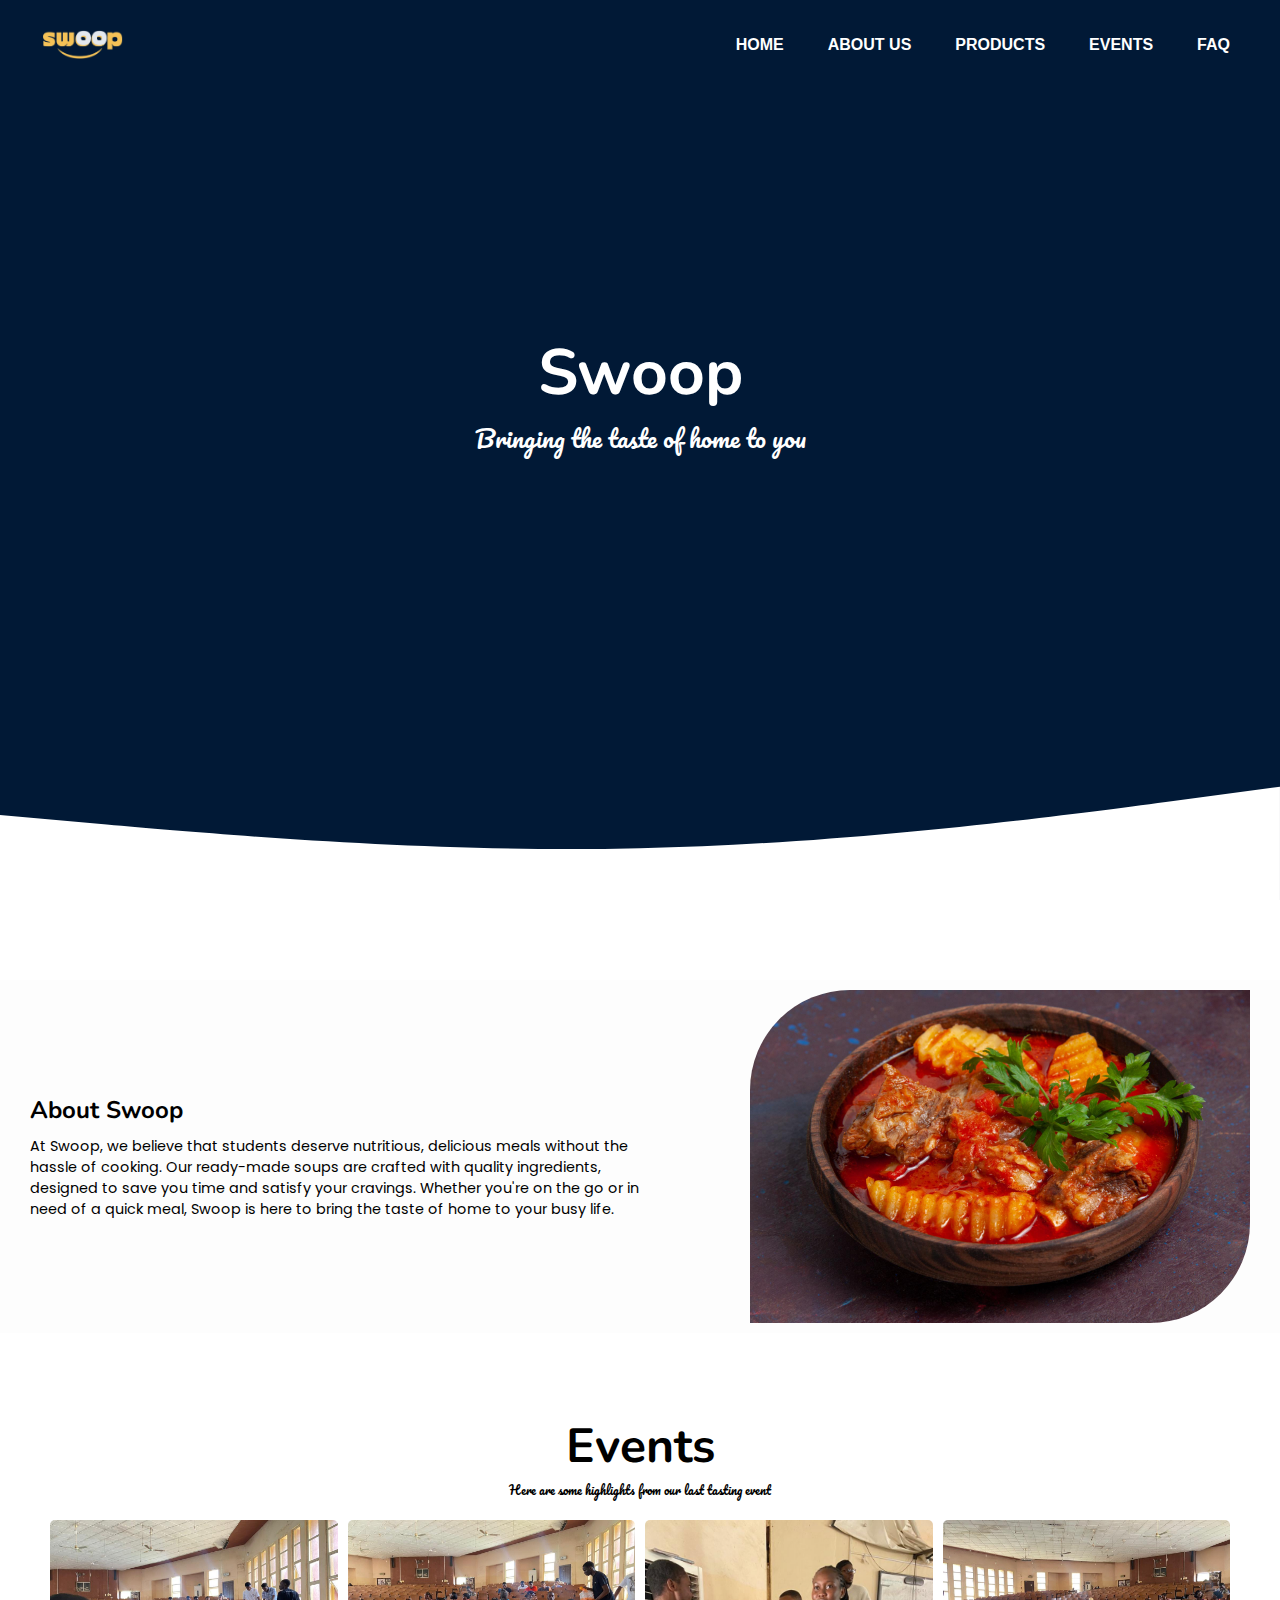
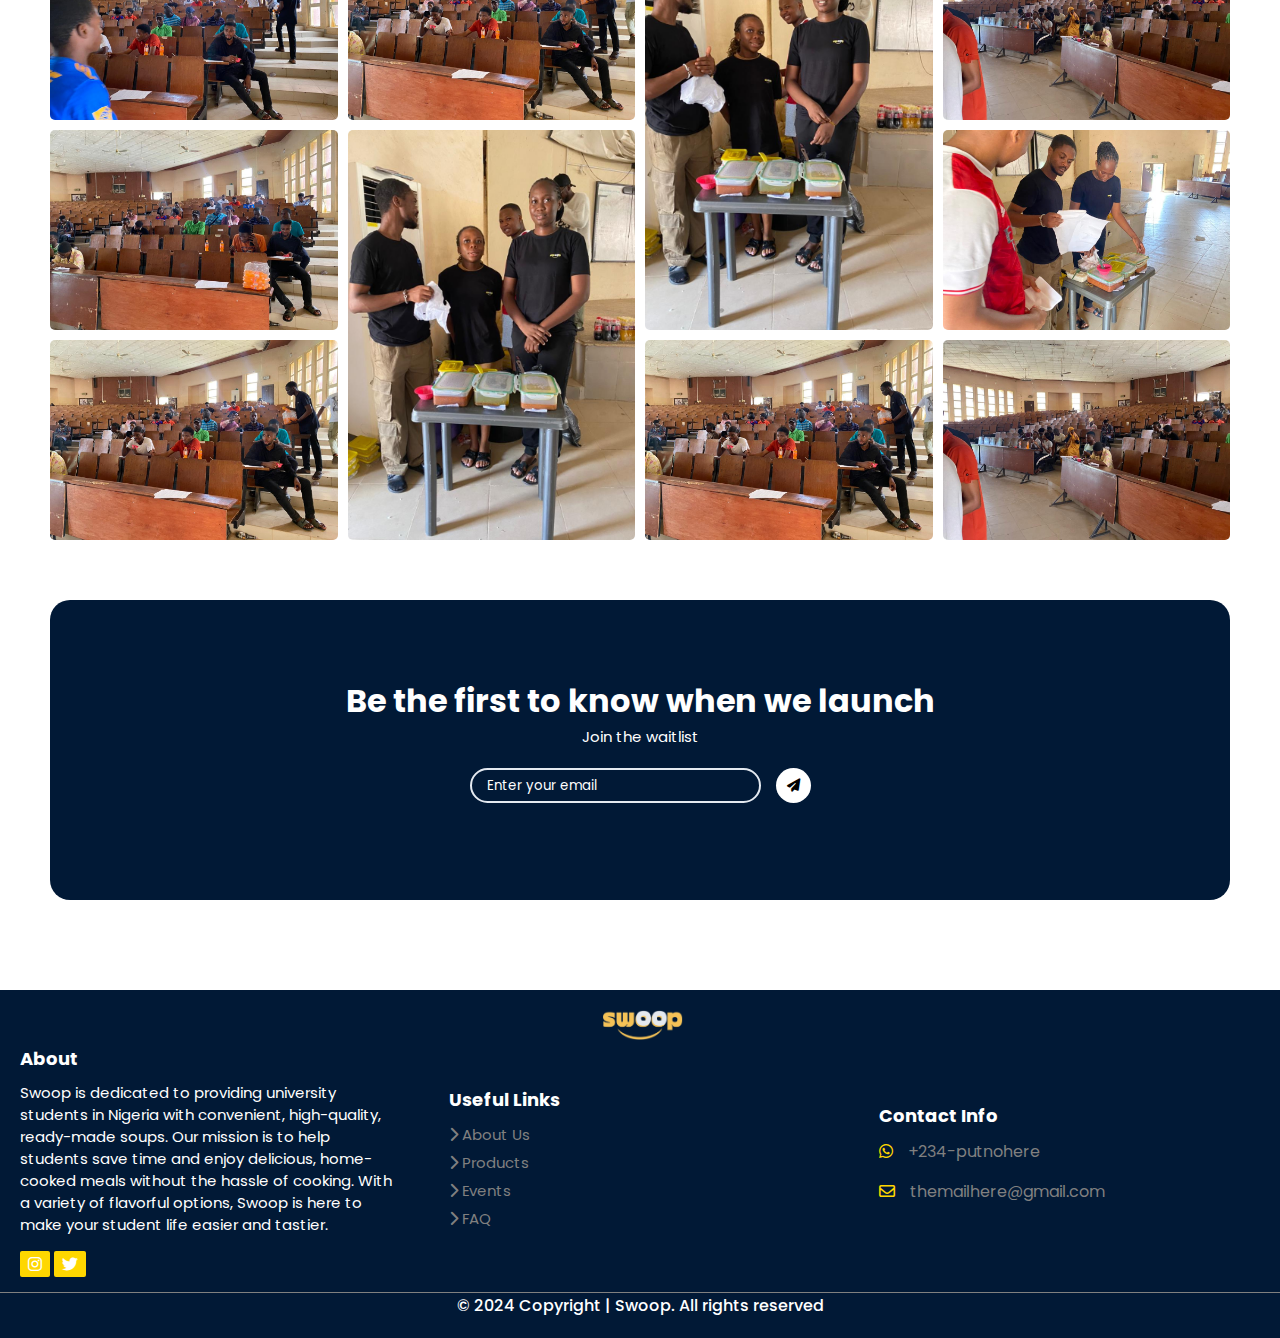
<file: index.html>
<!DOCTYPE html>
<html lang="en">
<head>
    <meta charset="UTF-8">
    <link rel="stylesheet" href="https://cdnjs.cloudflare.com/ajax/libs/font-awesome/6.6.0/css/all.min.css"  />
    <meta name="viewport" content="width=device-width, initial-scale=1.0">
    <link rel="stylesheet" href="styles.css">
    <link rel="icon" type="image/x-icon" href="./img/swoop logo_light.png">
    <title>Home</title>
</head>
<body>
    
    <section class="hero_cont wavy_bg">
        <nav class="nav-content flex-space">
            <div class="logo">
                <a href="./index.html"><img src="./img/swoop_logo_dark_bg_removed.png" alt=""></a>
            </div>

            <div class="navlinks">
                <ul id="menulist">
                    <li><a href="#">Home</a></li>
                    <li><a href="./about/about.html">About us</a></li>
                    <li><a href="./products/product.html">Products</a></li>
                    <li><a href="./events/event.html">Events</a></li>
                    <li><a href="./faq/faq.html">FAQ</a></li>
                </ul>
                <span class="fa-solid fa-bars" onclick="menutoggle()"></span>
            </div>
        </nav>
        <svg xmlns="http://www.w3.org/2000/svg" viewBox="0 0 1440 320"><path fill="#fff" fill-opacity="1" d="M0,224L120,234.7C240,245,480,267,720,261.3C960,256,1200,224,1320,208L1440,192L1440,320L1320,320C1200,320,960,320,720,320C480,320,240,320,120,320L0,320Z"></path></svg>

        <div class="hero_content">
            <h1>Swoop</h1>
            <p>Bringing the taste of home to you</p>
            <!-- <a href=""></a> -->
        </div>
    </section>

    <section class="about">
        <div class="about_first">
            <h3>About Swoop</h3>
            <p>At Swoop, we believe that students deserve nutritious, delicious meals without the hassle of cooking. Our ready-made soups are crafted with quality ingredients, designed to save you time and satisfy your cravings. Whether you're on the go or in need of a quick meal, Swoop is here to bring the taste of home to your busy life.</p>
        </div>
        <div class="about_second">
            <img src="./img/about_img.jpg" alt="image of soup">
        </div>
    </section>

    <section class="events">
        <div class="event_title">
            <h3>Events</h3>
        <p>Here are some highlights from our last tasting event</p>
        </div>
        <div class="gallery">
            <div class="image-container">
                <img src="./img/event/3.jpg">
            </div>
            <div class="image-container">
                <img src="./img/event/4.jpg">
            </div>
            <div class="image-container tall">
                <img src="./img/event/1.jpg">
            </div>
            <div class="image-container">
                <img src="./img/event/6.jpg">
            </div>
            <div class="image-container">
                <img src="./img/event/7.jpg">
            </div>
            <div class="image-container tall">
                <img src="./img/event/2.jpg">
            </div>
            <div class="image-container">
                <img src="./img/event/5.jpg">
            </div>
            <div class="image-container">
                <img src="./img/event/4.jpg">
            </div>
            <div class="image-container">
                <img src="./img/event/4.jpg">
            </div>
            <div class="image-container">
                <img src="./img/event/6.jpg">
            </div>
        </div>
    </section>

    <section class="cta" id="cta">
        <h2>Be the first to know when we launch</h2>
        <p>Join the waitlist</p>
        <div class="input_area">
            <input type="email" name="" id="" placeholder="Enter your email">
            <button type="submit" class="sub-button"><i class="fa-solid fa-paper-plane"></i></button>
        </div>
    </section>

    <footer>
        <img src="./img/swoop_logo_dark_bg_removed.png" alt="" width="100px">
        <div class="footer-wrapper">
            <div class="fst-footer">
                <div class="footer-heading">About</div>
            <p>Swoop is dedicated to providing university students in Nigeria with convenient, high-quality, ready-made soups. Our mission is to help students save time and enjoy delicious, home-cooked meals without the hassle of cooking. With a variety of flavorful options, Swoop is here to make your student life easier and tastier.</p>

            <div class="social-links">
                <!-- <a href="http://wa.link/x1ej0c">
                    <i class="fa-brands fa-whatsapp"></i>
                </a> -->

                <a href="https://www.instagram.com/deliciousswoop?igsh=NW11ZTN6ZmRzMmE4" target="_blank">
                    <i class="fa-brands fa-instagram"></i>
                </a>
                
                <!-- <a href="https://www.linkedin.com/in/the-light-tutors-52b007236" target="_blank">
                    <i class="fa-brands fa-linkedin-in"></i>
                </a> -->

                <a href="https://x.com/deliciouswoop?s=21" target="_blank">
                    <i class="fa-brands fa-twitter"></i>
                </a>
            </div>
        </div>


                <div class="scnd-footer">
            <div class="footer-heading">Useful Links</div>
            <a href="./about/about.html">
                <i class="fa-solid fa-chevron-right"></i>
                About Us
            </a>

            <a href="./products/product.html">
                <i class="fa-solid fa-chevron-right"></i>
                Products
            </a>

            <a href="./events/event.html">
                <i class="fa-solid fa-chevron-right"></i>
                Events
            </a>

            <a href="./faq/faq.html">
                <i class="fa-solid fa-chevron-right"></i>
                FAQ
            </a>

                </div>


        <div class="third-footer">
            <div class="footer-heading">Contact Info</div>
            <div class="contact-icon">
                <a href="http://wa.link/x1ej0c" target="_blank"><i class="fa-brands fa-whatsapp"></i>+234-putnohere</a>
            </div>
            
            <div class="contact-icon">
                    <a href="mailto:themailhere@gmail.com" target="_blank"><i class="fa-regular fa-envelope"></i>themailhere@gmail.com</a> 
            </div>
        </div>
        </div>

            
            
            

            <div class="copyright">
                &copy; 2024 Copyright | Swoop. All rights reserved
            </div> 
    </footer>


    <script src="./main.js"></script>
</body>
</html>
</file>
<file: styles.css>
@import url('https://fonts.googleapis.com/css2?family=Nunito:ital,wght@0,200..1000;1,200..1000&family=Pacifico&family=Poppins:ital,wght@0,100;0,200;0,300;0,400;0,500;0,600;0,700;0,800;0,900;1,100;1,200;1,300;1,400;1,500;1,600;1,700;1,800;1,900&display=swap');

* {
    padding: 0;
    margin: 0;
    box-sizing: border-box;
    text-decoration: none;
    list-style: none;
    font-family: "Poppins", sans-serif;
  }

html {
    scroll-behavior: smooth;
}

:root {
    --primary-color: #FFD700;
    --secondary-color: #E4E9F0;
    --accent-color: #011936;
}

section {
    margin:0 0 80px 0;
}

/* ------NAV------- */

.flex-space {
    display: flex;
    justify-content: space-between;
    align-items: center;
    padding: 10px 30px;
  }
  
  header {
    height: 19vh;
    line-height: 10vh;
    padding: 0 20px;
  }
  
  nav img {
    width: 100px;
    border-radius: 10px;
    margin: 20px 0;
  }
  
  nav ul {
    display: inline-block;
  }
  
  nav ul li {
    display: inline-block;
    text-transform: uppercase;
  }
  
  nav ul li a {
    color: white;
    margin: 0 20px;
    transition: 0.5s;
    font-family: "Montserrat", sans-serif;
    font-weight: bold;
  }
  
  nav ul li a:hover {
    color: var(--primary-color);
  }
  
  header i {
    margin: 0 20px;
  }
  
  header .navlinks span {
    display: none;
  }
  
  .logo {
    height: 100%;
  }

  nav .navlinks  span {
    display: none;
  }
  
  /* ------NAV------- */


  

  @media only screen and (max-width: 1000px) {
    nav ul {
      position: absolute;
      top: 100px;
      left: 0px;
      width: 100%;
      height: 800vh;
      /* background-color: var(--accent-color); */
      background: var(--accent-color);

      overflow: hidden;
      transition: max-height 0.5s;
      text-align: center;
      padding: 0px 0 0 0;
      z-index: 9;
    }
  
    nav ul li {
      display: block;
      margin-bottom: 5%;
      margin-top: 10px;
    }
  
    nav ul li a {
      color: white;
    }
  
    nav .navlinks span {
      color: var(--primary-color);
      display: block;
      cursor: pointer;
      line-height: 10vh;
      font-size: 25px;
    }
  }


.wavy_bg {
    background-color: var(--accent-color);
    width: 100%;
    min-height: 100vh;
    position: relative;
}




svg {
    position: absolute;
    bottom: 0;
    left: 0;
}

.hero_content {
    height: 70vh;
    display: flex;
    flex-direction: column;
    justify-content: center;
    align-items: center;
    color: white;
}

.hero_content h1 {
    font-size: 4rem;
    font-family: "Nunito", sans-serif;
}

.hero_content p {
    font-size: 1.5rem;
    /* font-style: italic; */
    font-family: "Pacifico", cursive;
    margin-bottom: 20px;
}

.hero_content a {
    background-color: var(--primary-color);
    padding: 10px 15px;
    border-radius: 30px;
    color: black;
    font-weight: 500;
    cursor: pointer;
}

.hero_content a:hover {
  /* border: 1px solid red; */
  /* background-color: red; */
  color: white;
}



.about {
    /* border: 1px solid red; */
    display: flex;
    justify-content: space-between;
    align-items: center;
    padding: 10px 30px;
    background-color: rgb(253, 253, 253);
}

.about_first {
    width: 50%;
}

.about_first h3 {
    font-size: 1.5rem;
    margin-bottom: 10px;
    font-family: "Nunito", sans-serif;
}
.about_first p {
    font-size: 0.9rem;
}

.about_second img {
    width: 500px;
    border-top-left-radius: 100px;
    border-bottom-right-radius: 100px;
}


@media only screen and (max-width: 768px) {
  .about {
    flex-direction: column-reverse;
    gap: 50px;
  }
  
  .about_first {
    width: 85%;
    /* border: 1px solid red; */
  }
  }


.events {
    margin: 50px 0;
}

.event_title {
    text-align: center;
    margin-bottom: 10px;
}

.event_title h3 {
    font-size: 3rem;
    font-family: "Nunito", sans-serif;
}

.event_title p {
    font-size: 12px;
    font-family: "Pacifico", cursive;

}
img {
    max-width: 100%;
    height: auto;
    vertical-align: middle;
    display: inline-block;
}
.gallery {
    display: grid;
    grid-gap: 10px;
    grid-template-columns: repeat(auto-fit, minmax(250px, 1fr));
    grid-auto-rows: 200px;
    grid-auto-flow: dense;
    padding: 10px 50px;
}
.gallery > div {
    display: flex;
    justify-content: center;
    align-items: center;
}
.gallery > div > img {
    width: 100%;
    height: 100%;
    object-fit: cover;
    border-radius: 5px;
}
.gallery .tall {
    grid-row: span 2;
}




.cta {
    background-color: var(--accent-color);
    height: 300px;
    margin:0  50px ;
    border-radius: 20px;
    display: flex;
    flex-direction: column;
    justify-content: center;
    align-items: center;
    color: white;
    margin-bottom: 90px;
}

.cta h2 {
    font-size: 2rem;
}

.cta p {
    font-size: 15px;
}

.input_area {
    margin: 20px 0;
    display: flex;
    gap: 15px;
}

.input_area input {
    color: white;
    padding: 7px 15px;
    border-radius: 30px;
    border: 2px solid var(--secondary-color);
    background-color: transparent;
    max-height: 35px;
}
input::placeholder {
    color: white; 
    opacity: 1; 
}

.input_area button {
    display: flex;
    justify-content: center;
    align-items: center;
    background-color: white;
    width: 35px;
    height: 35px;
    border: none;
    padding: 10px;
    border-radius: 30px;
}




footer {
    width: 100%;
    background-color: var(--accent-color);
    color: white;
    padding: 20px 0;
  }
  footer img {
    margin: 0 auto;
    display: flex;
  }
  
  .footer-wrapper {
    display: grid;
    grid-template-columns: repeat(3, 1fr);
    grid-gap: 3rem;
    align-items: center;
    padding: 5px 20px;
    justify-content: center;
    margin: 0 auto;
  }
  
  .footer-heading {
    font-size: 18px;
    font-weight: 700;
    margin-bottom: 10px;
    color: white;
  }
  
  .footer-wrapper .fst-footer p {
    font-size: 15px;
    margin-bottom: 15px;
    line-height: 22px;
  }
  
  .social-links i {
    background-color: var(--primary-color);
    color: white;
    padding: 5px 8px;
    border-radius: 2px;
    transition: all 0.4s ease;
  }
  
  .social-links i:hover {
    transform: translateY(-10px);
  }
  
  .scnd-footer a {
    text-decoration: none;
    color: grey;
    display: block;
    font-size: 15px;
    transition: all 0.4s ease;
    margin-bottom: 5px;
  }
  
  .scnd-footer a:hover {
    transform: translateX(15px);
  }
  
  .third-footer a {
    color: grey;
  }
  
  .contact-icon {
    margin-bottom: 15px;
  }
  
  .third-footer a i {
    margin-right: 15px;
    color: var(--primary-color);
  }
  
  .copyright {
    margin-top: 10px;
    text-align: center;
    color: white;
    font-weight: 500;
    border-top: 1px solid grey;
  }
  
  @media only screen and (max-width: 768px) {
    /* Footer*/
  
    footer {
      padding: 15px 00px;
    }
  
    .footer-wrapper {
      display: flex;
      flex-direction: column;
      align-items: flex-start;
      flex-wrap: wrap;
      grid-gap: 3rem;
      padding: 5px 015px;
      justify-content: center;
      margin: 0 auto;
    }
  
    .contact-wrap {
      display: flex;
      justify-content: space-between;
    }
  
    .contact-wrap:first-child {
      margin-right: 20px;
    }
    .scnd-footer {
      margin-right: 20px;
    }
  }


  @media(max-width:768px) {
    .cta {
      padding: 20px 30px;
    margin:0 20px 20px 20px ;

    }
    .cta h2 {
      /* border: 1px solid red; */
      font-size: 1rem;
      text-align: center;
      margin-bottom: 10px;
    }


    .input_area input {
      color: white;
      padding: 7px 5px;
      border-radius: 30px;
      border: 2px solid var(--secondary-color);
      background-color: transparent;
      max-height: 35px;
  }

    .input_area button {
      display: flex;
      justify-content: center;
      align-items: center;
      background-color: white;
      width: 35px;
      height: 35px;
      border: none;
      padding: 10px;
      border-radius: 30px;
  }
  }
</file>
